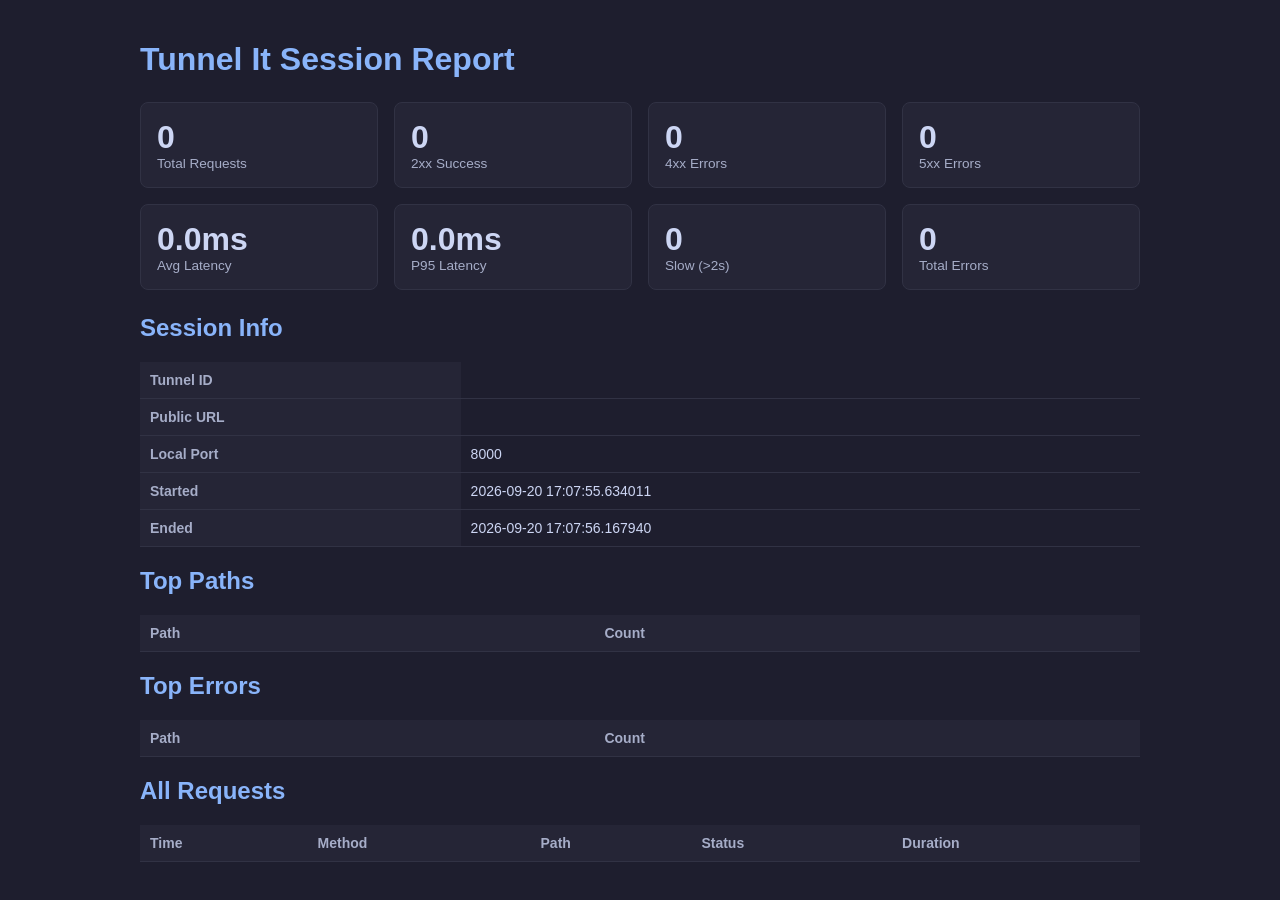
<file: tunnelit cli/test_report.html>
<!DOCTYPE html>
<html>
<head>
    <meta charset="UTF-8">
    <title>Tunnel It Report - </title>
    
    <style>
        body { font-family: -apple-system, BlinkMacSystemFont, 'Segoe UI', sans-serif; max-width: 1000px; margin: 0 auto; padding: 20px; background: #1e1e2e; color: #cdd6f4; }
        h1, h2 { color: #89b4fa; }
        table { width: 100%; border-collapse: collapse; margin: 16px 0; font-size: 14px; }
        th, td { padding: 10px; text-align: left; border-bottom: 1px solid #313244; }
        th { background: #252536; color: #a6adc8; }
        tr:hover { background: #2d2d44; }
        .status-2xx { color: #a6e3a1; }
        .status-3xx { color: #89b4fa; }
        .status-4xx { color: #f9e2af; }
        .status-5xx { color: #f38ba8; }
        .badge { display: inline-block; padding: 2px 8px; border-radius: 4px; font-size: 12px; font-weight: 600; }
        .badge-success { background: #1e3a2e; color: #a6e3a1; }
        .badge-warning { background: #3a2e1e; color: #f9e2af; }
        .badge-danger { background: #3a1e1e; color: #f38ba8; }
        .summary-grid { display: grid; grid-template-columns: repeat(auto-fit, minmax(200px, 1fr)); gap: 16px; margin: 24px 0; }
        .summary-card { background: #252536; border: 1px solid #313244; border-radius: 8px; padding: 16px; }
        .summary-card .value { font-size: 2rem; font-weight: 700; }
        .summary-card .label { color: #a6adc8; font-size: 0.85rem; }
    </style>
    
</head>
<body>
    <h1>Tunnel It Session Report</h1>
    
    <div class="summary-grid">
        <div class="summary-card"><div class="value">0</div><div class="label">Total Requests</div></div>
        <div class="summary-card"><div class="value">0</div><div class="label">2xx Success</div></div>
        <div class="summary-card"><div class="value">0</div><div class="label">4xx Errors</div></div>
        <div class="summary-card"><div class="value">0</div><div class="label">5xx Errors</div></div>
        <div class="summary-card"><div class="value">0.0ms</div><div class="label">Avg Latency</div></div>
        <div class="summary-card"><div class="value">0.0ms</div><div class="label">P95 Latency</div></div>
        <div class="summary-card"><div class="value">0</div><div class="label">Slow (>2s)</div></div>
        <div class="summary-card"><div class="value">0</div><div class="label">Total Errors</div></div>
    </div>
    
    <h2>Session Info</h2>
    <table>
        <tr><th>Tunnel ID</th><td></td></tr>
        <tr><th>Public URL</th><td><a href="" target="_blank"></a></td></tr>
        <tr><th>Local Port</th><td>8000</td></tr>
        <tr><th>Started</th><td>2026-09-20 17:07:55.634011</td></tr>
        <tr><th>Ended</th><td>2026-09-20 17:07:56.167940</td></tr>
    </table>
    
    <h2>Top Paths</h2>
    <table>
        <tr><th>Path</th><th>Count</th></tr>
    </table>
    
    <h2>Top Errors</h2>
    <table>
        <tr><th>Path</th><th>Count</th></tr>
    </table>
    
    <h2>All Requests</h2>
    <table>
        <tr><th>Time</th><th>Method</th><th>Path</th><th>Status</th><th>Duration</th></tr>
    </table>
</body>
</html>
</file>
